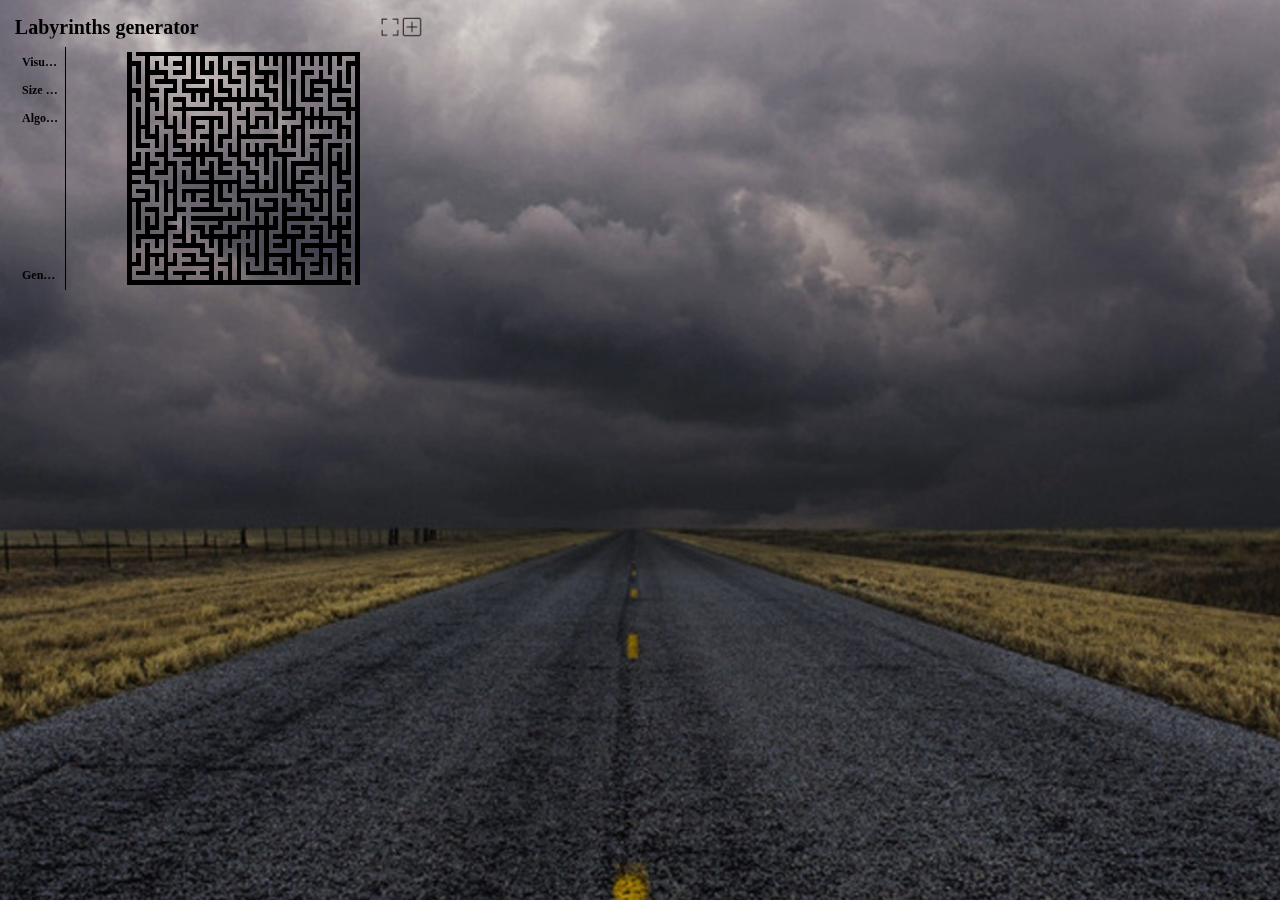
<file: index.html>
<html>
	<head>
		<meta charset='utf-8'>
		<title>List of experiments</title>
		<link rel='stylesheet' href='css/css.css'>
		<link rel='stylesheet' href='css/media-rules.css'>
		<script src='js/js.js' async></script>
		<script src='projects/randomly moving/loadScreen.js' async></script>
		<script>
			window.addEventListener('load', function(){
				window.myLoadScreen = new loadScreen();
				window.core.createFrames();
			});
		</script>
	</head>
	<body>
		<div class='frames js__frames-container'></div>
		<div class='proj s__hidden js__proj-proto'>
			<div class='proj__head'>
				<span class='proj__head__text js__definition'></span>
				<button class='proj__head__bttn js__new-tab-button' title='Open in new tab'></button>
				<button class='proj__head__bttn js__max-min-button' title='Maximize element'></button>
			</div>
			<iframe class='proj__iframe js__iframe'></iframe>
		</div>
		<div class='background js__bg'></div>
	</body>
</html>
</file>
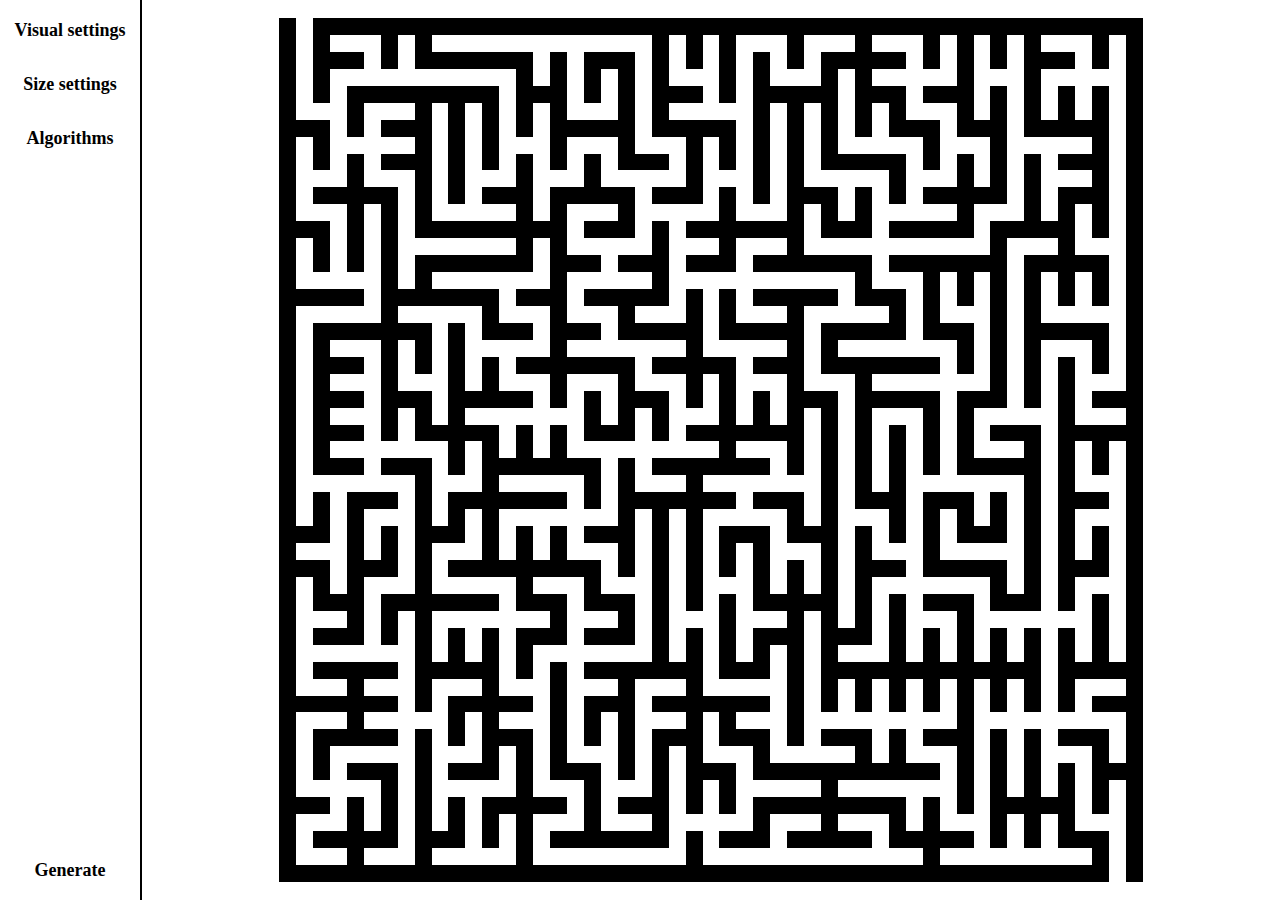
<file: projects/labyrinths/index.html>
<html>
	<head>
		<meta charset='utf-8'>
		<link rel='stylesheet' href='example/css/common.css'>
		<link rel='stylesheet' href='example/css/user-settings.css'>
		<link rel='stylesheet' href='example/css/work-space.css'>
		<link rel='stylesheet' href='example/css/media-rules.css'>
		<script src='example/js/main.js' defer></script>
		<script src='src/algorithms.js' async></script>
		<script src='src/core.js' async></script>
		<script>
			window.addEventListener('load', function(){
				// listener of 'generate button' collect all user settings and
				// pass them to main.generate() like argument
				// * modules 'algorithms' and 'core' should already be loaded at this moment
				main.generateButton.click();
			});
		</script>
		<title>Example of 'Labyrinths generator' based on DOM elements</title>
	</head>
	<body>
		<div class='tab js__user-settings'>
			<div class='tab__item js__visual'>
				<button class='tab__item__prop tab__item__prop--button js__menu-name' title='visual settings'>
					Visual settings
				</button>
				<div class='tab__item__prop js__item-prop'>
					<div class='input-name' title='delay'>
						Delay:
					</div>
					<input class='input-edit js__rendering-delay' type='edit' title='delay in [milliseconds]' value='10'>
				</div>
			</div>
			<div class='tab__item js__sizing'>
				<button class='tab__item__prop tab__item__prop--button js__menu-name' title='size settings'>
					Size settings
				</button>
				<div class='tab__item__prop js__item-prop'>
					<div class='input-name' title='width'>
						Width:
					</div>
					<input class='input-edit js__maze-width' type='edit' title='width in [cells]' value='51'>
				</div>
				<div class='tab__item__prop js__item-prop'>
					<div class='input-name' title='height'>
						Height:
					</div>
					<input class='input-edit js__maze-height' type='edit' title='height in [cells]' value='51'>
				</div>
				<div class='tab__item__prop js__item-prop'>
					<div class='input-name' title='cell size'>
						Cell size:
					</div>
					<input class='input-edit js__maze-cell-size' type='edit' title='cell size in [px] or "auto"' value='auto'>
				</div>
			</div>
			<div class='tab__item js__algorithms'>
				<button class='tab__item__prop tab__item__prop--button js__menu-name' title='algorithms'>
					Algorithms
				</button>
				<div class='tab__item__prop tab__item__prop--label js__item-prop js__algorithm-label'>
					<div class='radio-imitation js__radio-imitation s__radio-on' data-algorithm-name='Eller'></div>
					<div class='input-name input-name--radio' title="Eller's algorithm">
						Eller's algorithm
					</div>
				</div>
				<div class='tab__item__prop tab__item__prop--label js__item-prop js__algorithm-label'>
					<div class='radio-imitation js__radio-imitation' data-algorithm-name='simple'></div>
					<div class='input-name input-name--radio' title="simple algorithm">
						Simple algorithm
					</div>
				</div>
			</div>
			<div class='tab__item'>
				<button class='tab__item__prop tab__item__prop--button js__generate-button' type='button' title='Click for generate labyrinth'>
					Generate
				</button>
			</div>
		</div>
		<div class='black-stripe js__black-stripe'></div>
		<div class='work-space js__work-space'>
			<div class='like-margin js__like-margin'></div>
			<div class='maze js__maze-container'></div>
			<div class='like-margin js__like-margin'></div>
			<div class='row s__hidden js__row-prototype'></div>
			<div class='cell s__custom-side s__hidden js__cell-prototype'></div>
		</div>
	</body>
</html>
</file>
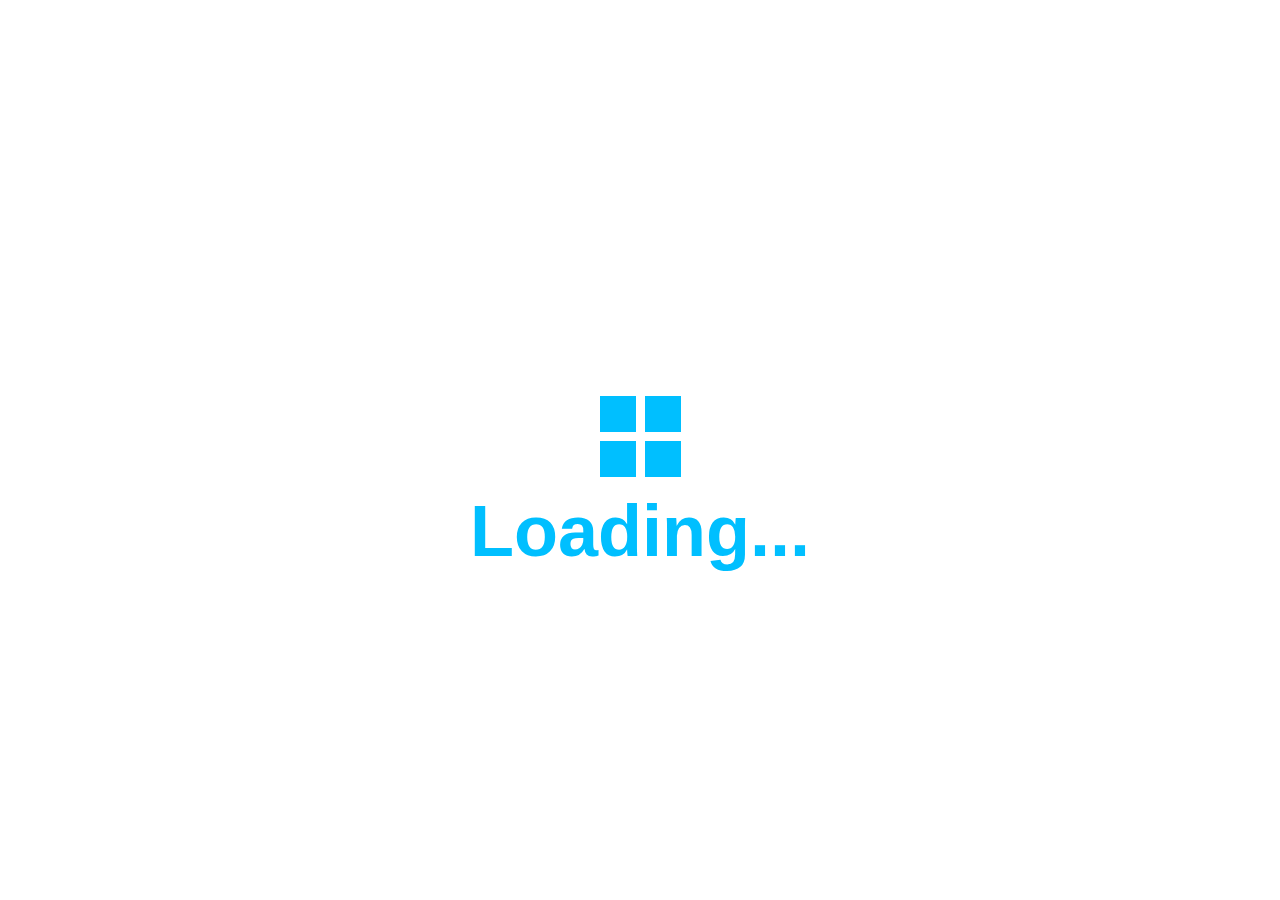
<file: projects/randomly moving/index.html>
<html>
    <head>
        <meta charset='UTF-8'>
        <script src='loadScreen.js'></script>
    </head>
    <body>
        <script>
            var loading = new loadScreen();
            loading.start();
        </script>
    </body>
</html>
</file>
<file: css/css.css>
/*
*	COMMON
*/
* {
	margin: 0;
	outline: none;
	padding: 0;
	
	box-sizing: border-box;
	-moz-box-sizing: border-box;
	-webkit-box-sizing: border-box;
}

/*
*	MAIN
*/
.frames {
	display: block;
	font-size: 0;
	height: 100%;
	min-height: 240px;
	min-width: 360px;
	overflow: auto;
	padding: 1vmax;
	position: relative;
	width: 100%;
}
.background {
	background-image: url('../img/4k_bg.jpg');
	background-position: center;
	background-repeat: no-repeat;
	background-size: cover;
	content: "";
	filter: blur(3px);
	height: 110%;
	left: -5%;
	position: fixed;
	top: -5%;
	transition: filter 300ms linear;
	width: 110%;
	z-index: 1;
}
.background:hover {
	filter: blur(0px);
}
.proj {
	border: none;
	display: inline-flex;
	flex-direction: column;
	flex-wrap: nowrap;
	margin-right: 1%;
	margin-top: 2%;
	position: relative;
	z-index: 2;
}
.proj:hover * {
	color: rgb(0, 191, 255);
}
.proj:hover .proj__iframe {
	border-color: rgb(0, 191, 255);
}
.proj__iframe {
	border: 2px solid transparent;
	height: 90%;
	position: relative;
	width: 100%;
}
.proj__head {
	border: none;
	display: block;
	height: 10%;
	margin-bottom: 5px;
	max-height: 40px;
	min-height: 20px;
	padding-left: 2px;
	width: 100%;
}
.proj__head__text {
	color: black;
	cursor: pointer;
	display: inline-block;
	font-size: 20px;
	font-weight: 800;
	max-width: calc(100% - 50px); /* 50px for buttons */
	overflow: hidden;
	padding: 0 5% 0 0;
	position: relative;
	text-align: left;
	text-overflow: ellipsis;
	top: 50%;
	transform: translateY(-50%);
	white-space: nowrap;
	width: auto;
}
.proj__head__bttn {
	background: transparent;
	background-image: url('../img/buttons.png');
	background-position: center;
	background-size: 66px 66px;
	border: none;
	cursor: pointer;
	float: right;
	height: 22px;
	outline: none;
	position: relative;
	top: 50%;
	transform: translateY(-50%);
	width: 22px;
}
.proj__head__bttn[title='Open in new tab'] {
	background-position: 0 100%;
}
.proj__head__bttn[title='Open in new tab']:hover {
	background-position: 50% 100%;
}
.proj__head__bttn[title='Maximize element'] {
	background-position: 0 0;
}
.proj__head__bttn[title='Maximize element']:hover {
	background-position: 50% 0;
}
.proj__head__bttn[title='Minimize element'] {
	background-position: 0 50%;
}
.proj__head__bttn[title='Minimize element']:hover {
	background-position: 50% 50%;
}

/*
*	SPECIAL
*/
.s__hidden {
	display: none;
}
.s__hidden-overflow {
	overflow: hidden;
}
.s__max-size {
	position: fixed !important;
	height: calc(100% - 2vmax) !important;
	width: calc(100% - 2vmax) !important;
}

.s__front-layer {
	z-index: 10;
}
.s__pre-front-layer {
	z-index: 9;
}
.s__transparent {
	opacity: 0 !important;
}
</file>
<file: css/media-rules.css>
/*
*	pieceSize = (100% - (piecesCount - 1) ) / piecesCount;
*	sizes of screen in media rules ensure that minimal width of ".proj" element will be at least 320+ px
*/
@media screen and (min-width: 1561px) { /* 4pcs */
	.proj {
		width: 24.25%;
	}
	.proj:nth-child(4n) {
		margin-right: 0;
	}
	.proj:nth-child(-n + 4) {
		margin-top: 0;
	}
}
@media screen and (max-width: 1560px) and (min-width: 1081px) { /* 3pcs */
	.proj {
		width: 32.6667%;
	}
	.proj:nth-child(3n) {
		margin-right: 0;
	}
	.proj:nth-child(-n + 3) {
		margin-top: 0;
	}
}
@media screen and (max-width: 1080px) and (min-width: 721px) { /* 2pcs */
	.proj {
		width: 49.5%;
	}
	.proj:nth-child(2n) {
		margin-right: 0;
	}
	.proj:nth-child(-n + 2) {
		margin-top: 0;
	}
}
@media screen and (max-width: 720px) { /* 1pc */
	.proj {
		width: 100%;
		margin-right: 0;
	}
	.proj:first-child {
		margin-top: 0;
	}
}

/*
*	pieceSize = (100% - 2 * (piecesCount - 1) ) / piecesCount;
*	sizes of screen in media rules ensure that minimal height of ".proj" element will be at least 200+ px
*/
@media screen and (min-height: 841px) {	/* 3pcs */
	.proj {
		height: 32%;
	}
}
@media screen and (max-height: 840px) and (min-height: 481px) {	/* 2pcs */
	.proj {
		height: 49%;
	}
}
@media screen and (max-height: 480px) {	/* 1pcs */
	.proj {
		height: 100%;
	}
}
</file>
<file: projects/labyrinths/example/css/common.css>
* {
	font-family: Times New Roman;
	font-size: 0;
	margin: 0;
	padding: 0;
	
	box-sizing: border-box;
	-moz-box-sizing: border-box;
	-webkit-box-sizing: border-box;
}

body {
	background: transparent;
	overflow: auto;
	height: 100%;
	width: 100%;
}

.black-stripe {
	background-color: black;
	display: inline-block;
	position: relative;
}

.s__hidden {
	display: none !important;
}
</file>
<file: projects/labyrinths/example/css/user-settings.css>
/*
*	1) BLOCKS
*	2) ELEMENTS
*	3) MODIFICATORS
*	4) SPECIAL
*	5) :ACTIVE, :FOCUS, :HOVER
*/

/*    1) BLOCKS    */
.tab {
	background-color: transparent;
	border: none;
	display: inline-flex;
	left: 0;
	overflow: visible;
	position: relative;
	top: 0;
	vertical-align: top;
	z-index: 10;
}
.input-edit {
	background: transparent;
	border: none;
	color: white;
	display: inline-block;
	outline: none;
	overflow: hidden;
	position: relative;
	text-align: center;
	text-overflow: ellipsis;
	top: 50%;
	transform: translateY(-50%);
	vertical-align: text-top;
	width: 40%;
}
.input-name {
	color: white;
	cursor: inherit;
	display: inline-block;
	font-weight: 500;
	overflow: hidden;
	position: relative;
	text-align: left;
	text-overflow: ellipsis;
	top: 50%;
	transform: translateY(-50%);
	vertical-align: top;
	white-space: nowrap;
	width: 60%;
	
	user-select: none;
	-moz-user-select: none;
	-webkit-user-select: none;
}
.radio-imitation {
	border: 1px solid white;
	border-radius: 50%;
	display: inline-block;
	line-height: 13px;
	margin-left: 10%;
	position: relative;
	text-align: left;
	top: 50%;
	transform: translateY(-50%);
	
	box-sizing: content-box;
	-moz-box-sizing: content-box;
	-webkit-box-sizing: content-box;
}



/*    2) ELEMENTS    */
.tab__item {
	background: transparent;
	border: none;
	display: inline-block;
	font-size: 0;
	margin: 0;
	overflow: hidden;
	position: relative;
	white-space: nowrap;
	z-index: 11;
}
.tab__item:last-child {
	margin: auto 0 0 auto;
}
.tab__item__prop {
	background: transparent;
	border: 2px solid transparent;
	cursor: default;
	display: block;
	font-weight: 550;
	height: 100%;
	left: 0;
	outline: none;
	overflow: visible;
	position: relative;
	text-overflow: ellipsis;
	top: 0;
	vertical-align: middle;
	white-space: nowrap;
	width: 100%;
	z-index: 12;
}
.tab__item__prop:not(:first-child) {
	display: block;
}
.tab__item__prop:nth-child(n + 2) {
	background-color: black;
	border-color: rgb(0, 191, 255);
	box-shadow: 0 0 7px rgb(0, 191, 255);
}
.tab__item__prop:nth-child(n + 3) {
	margin-top: 4px;
}



/*    3) MODIFICATORS    */
.tab__item__prop--button {
	cursor: pointer;
	font-size: 15px;
	overflow: hidden;
	padding: 0 5px;
	text-overflow: ellipsis;
	white-space: nowrap;
}
.tab__item__prop--label {
	cursor: pointer;
}
.input-name--radio {
	float: right;
	width: 65%;
}



/*    4) SPECIAL    */
.s__active-element {
	background: black;
	border-color: rgb(0, 191, 255);
	box-shadow: 0 0 7px rgb(0, 191, 255);
	color: rgb(0, 191, 255);
}
.s__radio-on {
	background: white;
}
.s__uncovered {
	overflow: visible;
}



/*    5) :ACTIVE, :FOCUS, :HOVER    */
.tab__item__prop:hover {
	border-color: rgb(0, 191, 255);
	color: rgb(0, 191, 255);
}
.tab__item__prop:hover > * {
	color: rgb(0, 191, 255);
}
.tab__item__prop:hover > .radio-imitation {
	background-color: rgb(0, 191, 255);
	border-color: rgb(0, 191, 255);
}
.input-edit:hover,
.input-name:hover {
	color: rgb(0, 191, 255);
}
.radio-imitation:hover {
	background-color: rgb(0, 191, 255);
	border-color: rgb(0, 191, 255);
}
.input-edit:focus {
	color: rgb(0, 191, 255);
}
</file>
<file: projects/labyrinths/example/css/work-space.css>
.work-space {
	background-color: transparent;
	display: inline-block;
	left: 0;
	overflow: auto;
	position: relative;
	text-align: center;
	top: 0;
	vertical-align: top;
}
.like-margin {
	position: relative;
	display: block;
	width: 100%;
}
.maze {
	display: inline-block;
	position: relative;
}
.row {
	display: block;
	height: auto;
	position: relative;
	top: 0;
	width: auto;
	white-space: nowrap;
}
.cell {
	background: black;
	display: inline-block;
	position: relative;
}


.s__path {
	background-color: transparent !important;
}
.s__visited {
	background-color:  rgb(0, 191, 255) !important;
}
.s__wall {
	background-color: black !important;
}
.s__custom-side {
	/*
	*	height and width are set by JS
	*/
}
</file>
<file: projects/labyrinths/example/css/media-rules.css>
/*
*	decreasing order is required for adaptation to minimal side!!!
*/
@media	screen and (min-height: 961px),
		screen and (min-width: 961px) {
			.tab {
				height: 60px;
				padding: 5px;
				width: 140px;
			}
			.tab__item {
				height: 50px;
				width: 130px;
			}
			.tab__item__prop {
				border-width: 2px;
			}
			.tab__item__prop:not(:first-child) {
				margin-left: 12px;
			}
			.tab__item__prop:nth-child(2) {
				margin-top: 12px;
			}
			.tab__item__prop--button {
				font-size: 20px;
				padding: 0 6px;
			}
			.input-name, .input-edit {
				font-size: 14px;
				padding: 0 6px;
			}
			.radio-imitation {
				height: 10px;
				width: 10px;
			}
			.black-stripe {
				height: 2px;
				width: 2px;
			}
			.work-space {
				height: calc(100% - 60px - 2px);
				width: calc(100% - 140px - 2px);
			}
		}
@media	screen and (min-height: 801px) and (max-height: 960px),
		screen and (min-width: 801px) and (max-width: 960px) {
			.tab {
				height: 60px;
				padding: 5px;
				width: 140px;
			}
			.tab__item {
				height: 50px;
				width: 130px;
			}
			.tab__item__prop {
				border-width: 2px;
			}
			.tab__item__prop:not(:first-child) {
				margin-left: 12px;
			}
			.tab__item__prop:nth-child(2) {
				margin-top: 12px;
			}
			.tab__item__prop--button {
				font-size: 18px;
				padding: 0 6px;
			}
			.input-name, .input-edit {
				font-size: 14px;
				padding: 0 4px;
			}
			.radio-imitation {
				height: 10px;
				width: 10px;
			}
			.black-stripe {
				height: 2px;
				width: 2px;
			}
			.work-space {
				height: calc(100% - 60px - 2px);
				width: calc(100% - 140px - 2px);
			}
		}
@media	screen and (min-height: 641px) and (max-height: 800px),
		screen and (min-width: 641px) and (max-width: 800px) {
			.tab {
				height: 50px;
				padding: 4px;
				width: 130px;
			}
			.tab__item {
				height: 42px;
				width: 122px;
			}
			.tab__item__prop {
				border-width: 2px;
			}
			.tab__item__prop:not(:first-child) {
				margin-left: 10px;
			}
			.tab__item__prop:nth-child(2) {
				margin-top: 10px;
			}
			.tab__item__prop--button {
				font-size: 16px;
				padding: 0 5px;
			}
			.input-name, .input-edit {
				font-size: 12px;
				padding: 0 4px;
			}
			.radio-imitation {
				height: 8px;
				width: 8px;
			}
			.black-stripe {
				height: 2px;
				width: 2px;
			}
			.work-space {
				height: calc(100% - 50px - 2px);
				width: calc(100% - 130px - 2px);
			}
		}
@media	screen and (min-height: 481px) and (max-height: 640px),
		screen and (min-width: 481px) and (max-width: 640px) {
			.tab {
				height: 50px;
				padding: 4px;
				width: 110px;
			}
			.tab__item {
				height: 42px;
				width: 102px;
			}
			.tab__item__prop {
				border-width: 2px;
			}
			.tab__item__prop:not(:first-child) {
				margin-left: 10px;
			}
			.tab__item__prop:nth-child(2) {
				margin-top: 10px;
			}
			.tab__item__prop--button {
				font-size: 15px;
				padding: 0 5px;
			}
			.input-name, .input-edit {
				font-size: 12px;
				padding: 0 4px;
			}
			.radio-imitation {
				height: 8px;
				width: 8px;
			}
			.black-stripe {
				height: 2px;
				width: 2px;
			}
			.work-space {
				height: calc(100% - 50px - 2px);
				width: calc(100% - 110px - 2px);
			}
		}
@media	screen and (min-height: 321px) and (max-height: 480px),
		screen and (min-width: 321px) and (max-width: 480px) {
			.tab {
				height: 40px;
				padding: 3px;
				width: 70px;
			}
			.tab__item {
				height: 34px;
				width: 64px;
			}
			.tab__item__prop {
				border-width: 2px;
			}
			.tab__item__prop:not(:first-child) {
				margin-left: 8px;
			}
			.tab__item__prop:nth-child(2) {
				margin-top: 8px;
			}
			.tab__item__prop--button {
				font-size: 14px;
				padding: 0 4px;
			}
			.input-name, .input-edit {
				font-size: 10px;
				padding: 0 3px;
			}
			.radio-imitation {
				height: 8px;
				width: 8px;
			}
			.black-stripe {
				height: 2px;
				width: 2px;
			}
			.work-space {
				height: calc(100% - 40px - 2px);
				width: calc(100% - 70px - 2px);
			}
		}
@media	screen and (min-height: 161px) and (max-height: 320px),
		screen and (min-width: 161px) and (max-width: 320px) {
			.tab {
				height: 30px;
				padding: 3px;
				width: 50px;
			}
			.tab__item {
				height: 24px;
				width: 44px;
			}
			.tab__item__prop {
				border-width: 1px;
			}
			.tab__item__prop:not(:first-child) {
				margin-left: 7px;
			}
			.tab__item__prop:nth-child(2) {
				margin-top: 7px;
			}
			.tab__item__prop--button {
				font-size: 12px;
				padding: 0 3px;
			}
			.input-name, .input-edit {
				font-size: 9px;
				padding: 0 2px;
			}
			.radio-imitation {
				height: 5px;
				width: 5px;
			}
			.black-stripe {
				height: 1px;
				width: 1px;
			}
			.work-space {
				height: calc(100% - 30px - 1px);
				width: calc(100% - 50px - 1px);
			}
		}
@media	screen and (max-height: 160px),
		screen and (max-width: 160px) {
			.tab {
				height: 20px;
				padding: 2px;
				width: 40px;
			}
			.tab__item {
				height: 16px;
				width: 36px;
			}
			.tab__item__prop {
				border-width: 1px;
			}
			.tab__item__prop:not(:first-child) {
				margin-left: 5px;
			}
			.tab__item__prop:nth-child(2) {
				margin-top: 5px;
			}
			.tab__item__prop--button {
				font-size: 10px;
				padding: 0 1px;
			}
			.input-name, .input-edit {
				font-size: 8px;
				padding: 0 1px;
			}
			.radio-imitation {
				height: 4px;
				width: 4px;
			}
			.black-stripe {
				height: 1px;
				width: 1px;
			}
			.work-space {
				height: calc(100% - 20px - 1px);
				width: calc(100% - 40px - 1px);
			}
		}
		
@media screen and (orientation: landscape) {
	.tab {
		flex-direction: column;
		height: 100%;
	}
	.tab__item {
		margin-bottom: 4px;
		width: 100%;
	}
	.tab__item__prop:not(:first-child) {
		left: 100%;
		top: -100%;
	}
	.tab__item__prop:nth-child(2) {
		margin-top: 0;
	}
	.black-stripe,
	.work-space {
		height: 100%;
	}
}
@media screen and (orientation: portrait) {
	.tab {
		flex-direction: row;
		width: 100%;
	}
	.tab__item {
		height: 100%;
		margin-right: 4px;
	}
	.tab__item__prop:not(:first-child) {
		left: 0;
		margin-left: 0;
		top: 0;
	}
	.black-stripe,
	.work-space {
		width: 100%;
	}
}
</file>
